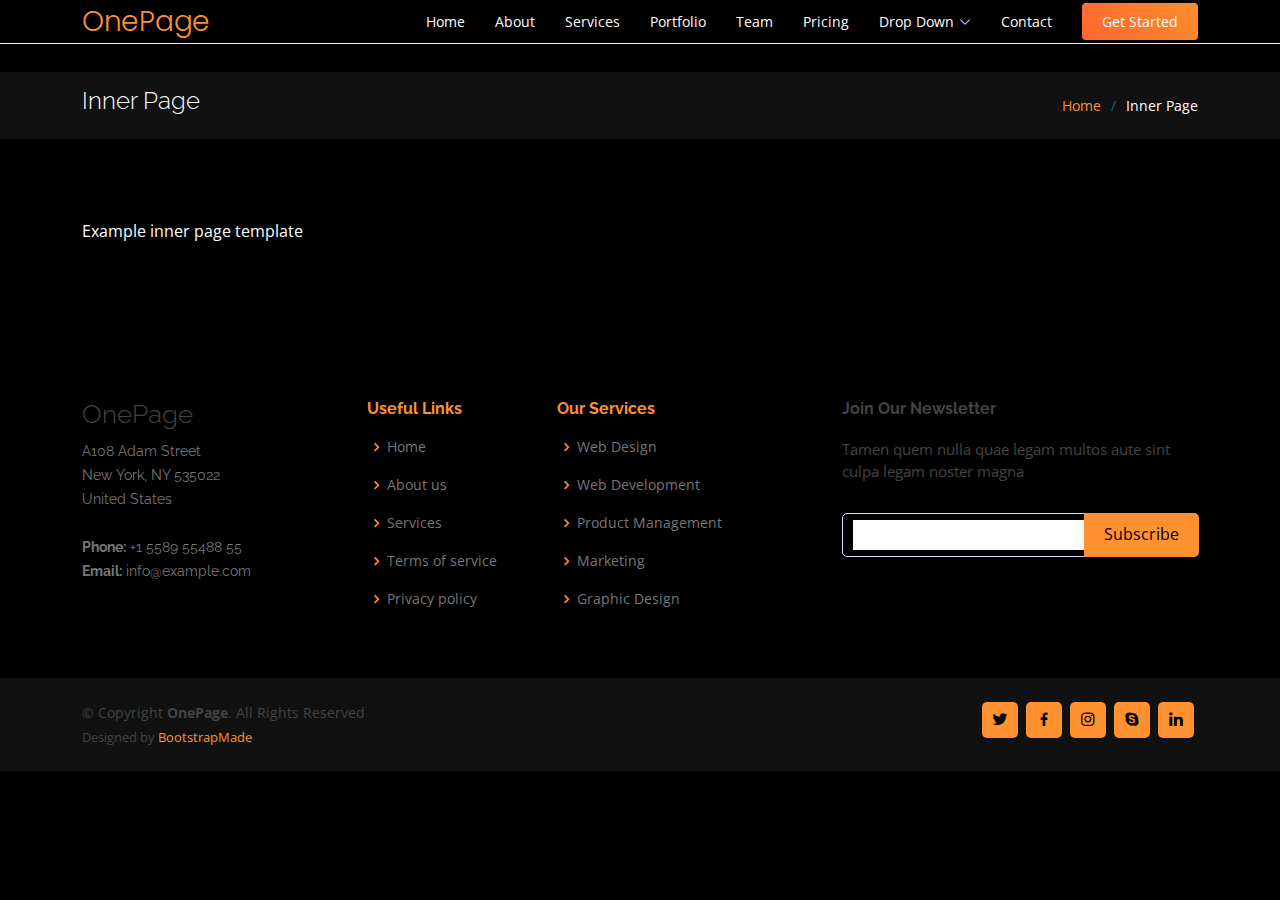
<file: inner-page.html>
<!DOCTYPE html>
<html lang="en">

<head>
  <meta charset="utf-8">
  <meta content="width=device-width, initial-scale=1.0" name="viewport">

  <title>Inner Page - OnePage Bootstrap Template</title>
  <meta content="" name="description">
  <meta content="" name="keywords">

  <!-- Favicons -->
  <link href="assets/img/favicon.png" rel="icon">
  <link href="assets/img/apple-touch-icon.png" rel="apple-touch-icon">

  <!-- Google Fonts -->
  <link href="https://fonts.googleapis.com/css?family=Open+Sans:300,300i,400,400i,600,600i,700,700i|Raleway:300,300i,400,400i,500,500i,600,600i,700,700i|Poppins:300,300i,400,400i,500,500i,600,600i,700,700i" rel="stylesheet">

  <!-- Vendor CSS Files -->
  <link href="assets/vendor/aos/aos.css" rel="stylesheet">
  <link href="assets/vendor/bootstrap/css/bootstrap.min.css" rel="stylesheet">
  <link href="assets/vendor/bootstrap-icons/bootstrap-icons.css" rel="stylesheet">
  <link href="assets/vendor/boxicons/css/boxicons.min.css" rel="stylesheet">
  <link href="assets/vendor/glightbox/css/glightbox.min.css" rel="stylesheet">
  <link href="assets/vendor/remixicon/remixicon.css" rel="stylesheet">
  <link href="assets/vendor/swiper/swiper-bundle.min.css" rel="stylesheet">

  <!-- Template Main CSS File -->
  <link href="assets/css/style.css" rel="stylesheet">

  <!-- =======================================================
  * Template Name: OnePage
  * Updated: Mar 10 2023 with Bootstrap v5.2.3
  * Template URL: https://bootstrapmade.com/onepage-multipurpose-bootstrap-template/
  * Author: BootstrapMade.com
  * License: https://bootstrapmade.com/license/
  ======================================================== -->
</head>

<body>

  <!-- ======= Header ======= -->
  <header id="header" class="fixed-top">
    <div class="container d-flex align-items-center justify-content-between">

      <h1 class="logo"><a href="index.html">OnePage</a></h1>
      <!-- Uncomment below if you prefer to use an image logo -->
      <!-- <a href="index.html" class="logo"><img src="assets/img/logo.png" alt="" class="img-fluid"></a>-->

      <nav id="navbar" class="navbar">
        <ul>
          <li><a class="nav-link scrollto " href="#hero">Home</a></li>
          <li><a class="nav-link scrollto" href="#about">About</a></li>
          <li><a class="nav-link scrollto" href="#services">Services</a></li>
          <li><a class="nav-link scrollto o" href="#portfolio">Portfolio</a></li>
          <li><a class="nav-link scrollto" href="#team">Team</a></li>
          <li><a class="nav-link scrollto" href="#pricing">Pricing</a></li>
          <li class="dropdown"><a href="#"><span>Drop Down</span> <i class="bi bi-chevron-down"></i></a>
            <ul>
              <li><a href="#">Drop Down 1</a></li>
              <li class="dropdown"><a href="#"><span>Deep Drop Down</span> <i class="bi bi-chevron-right"></i></a>
                <ul>
                  <li><a href="#">Deep Drop Down 1</a></li>
                  <li><a href="#">Deep Drop Down 2</a></li>
                  <li><a href="#">Deep Drop Down 3</a></li>
                  <li><a href="#">Deep Drop Down 4</a></li>
                  <li><a href="#">Deep Drop Down 5</a></li>
                </ul>
              </li>
              <li><a href="#">Drop Down 2</a></li>
              <li><a href="#">Drop Down 3</a></li>
              <li><a href="#">Drop Down 4</a></li>
            </ul>
          </li>
          <li><a class="nav-link scrollto" href="#contact">Contact</a></li>
          <li><a class="getstarted scrollto" href="#about">Get Started</a></li>
        </ul>
        <i class="bi bi-list mobile-nav-toggle"></i>
      </nav><!-- .navbar -->

    </div>
  </header><!-- End Header -->

  <main id="main">

    <!-- ======= Breadcrumbs ======= -->
    <section class="breadcrumbs">
      <div class="container">

        <div class="d-flex justify-content-between align-items-center">
          <h2>Inner Page</h2>
          <ol>
            <li><a href="index.html">Home</a></li>
            <li>Inner Page</li>
          </ol>
        </div>

      </div>
    </section><!-- End Breadcrumbs -->

    <section class="inner-page">
      <div class="container">
        <p>
          Example inner page template
        </p>
      </div>
    </section>

  </main><!-- End #main -->

  <!-- ======= Footer ======= -->
  <footer id="footer">

    <div class="footer-top">
      <div class="container">
        <div class="row">

          <div class="col-lg-3 col-md-6 footer-contact">
            <h3>OnePage</h3>
            <p>
              A108 Adam Street <br>
              New York, NY 535022<br>
              United States <br><br>
              <strong>Phone:</strong> +1 5589 55488 55<br>
              <strong>Email:</strong> info@example.com<br>
            </p>
          </div>

          <div class="col-lg-2 col-md-6 footer-links">
            <h4>Useful Links</h4>
            <ul>
              <li><i class="bx bx-chevron-right"></i> <a href="#">Home</a></li>
              <li><i class="bx bx-chevron-right"></i> <a href="#">About us</a></li>
              <li><i class="bx bx-chevron-right"></i> <a href="#">Services</a></li>
              <li><i class="bx bx-chevron-right"></i> <a href="#">Terms of service</a></li>
              <li><i class="bx bx-chevron-right"></i> <a href="#">Privacy policy</a></li>
            </ul>
          </div>

          <div class="col-lg-3 col-md-6 footer-links">
            <h4>Our Services</h4>
            <ul>
              <li><i class="bx bx-chevron-right"></i> <a href="#">Web Design</a></li>
              <li><i class="bx bx-chevron-right"></i> <a href="#">Web Development</a></li>
              <li><i class="bx bx-chevron-right"></i> <a href="#">Product Management</a></li>
              <li><i class="bx bx-chevron-right"></i> <a href="#">Marketing</a></li>
              <li><i class="bx bx-chevron-right"></i> <a href="#">Graphic Design</a></li>
            </ul>
          </div>

          <div class="col-lg-4 col-md-6 footer-newsletter">
            <h4>Join Our Newsletter</h4>
            <p>Tamen quem nulla quae legam multos aute sint culpa legam noster magna</p>
            <form action="" method="post">
              <input type="email" name="email"><input type="submit" value="Subscribe">
            </form>
          </div>

        </div>
      </div>
    </div>

    <div class="container d-md-flex py-4">

      <div class="me-md-auto text-center text-md-start">
        <div class="copyright">
          &copy; Copyright <strong><span>OnePage</span></strong>. All Rights Reserved
        </div>
        <div class="credits">
          <!-- All the links in the footer should remain intact. -->
          <!-- You can delete the links only if you purchased the pro version. -->
          <!-- Licensing information: https://bootstrapmade.com/license/ -->
          <!-- Purchase the pro version with working PHP/AJAX contact form: https://bootstrapmade.com/onepage-multipurpose-bootstrap-template/ -->
          Designed by <a href="https://bootstrapmade.com/">BootstrapMade</a>
        </div>
      </div>
      <div class="social-links text-center text-md-right pt-3 pt-md-0">
        <a href="#" class="twitter"><i class="bx bxl-twitter"></i></a>
        <a href="#" class="facebook"><i class="bx bxl-facebook"></i></a>
        <a href="#" class="instagram"><i class="bx bxl-instagram"></i></a>
        <a href="#" class="google-plus"><i class="bx bxl-skype"></i></a>
        <a href="#" class="linkedin"><i class="bx bxl-linkedin"></i></a>
      </div>
    </div>
  </footer><!-- End Footer -->

  <div id="preloader"></div>
  <a href="#" class="back-to-top d-flex align-items-center justify-content-center"><i class="bi bi-arrow-up-short"></i></a>

  <!-- Vendor JS Files -->
  <script src="assets/vendor/purecounter/purecounter_vanilla.js"></script>
  <script src="assets/vendor/aos/aos.js"></script>
  <script src="assets/vendor/bootstrap/js/bootstrap.bundle.min.js"></script>
  <script src="assets/vendor/glightbox/js/glightbox.min.js"></script>
  <script src="assets/vendor/isotope-layout/isotope.pkgd.min.js"></script>
  <script src="assets/vendor/swiper/swiper-bundle.min.js"></script>
  <script src="assets/vendor/php-email-form/validate.js"></script>

  <!-- Template Main JS File -->
  <script src="assets/js/main.js"></script>

</body>

</html>
</file>
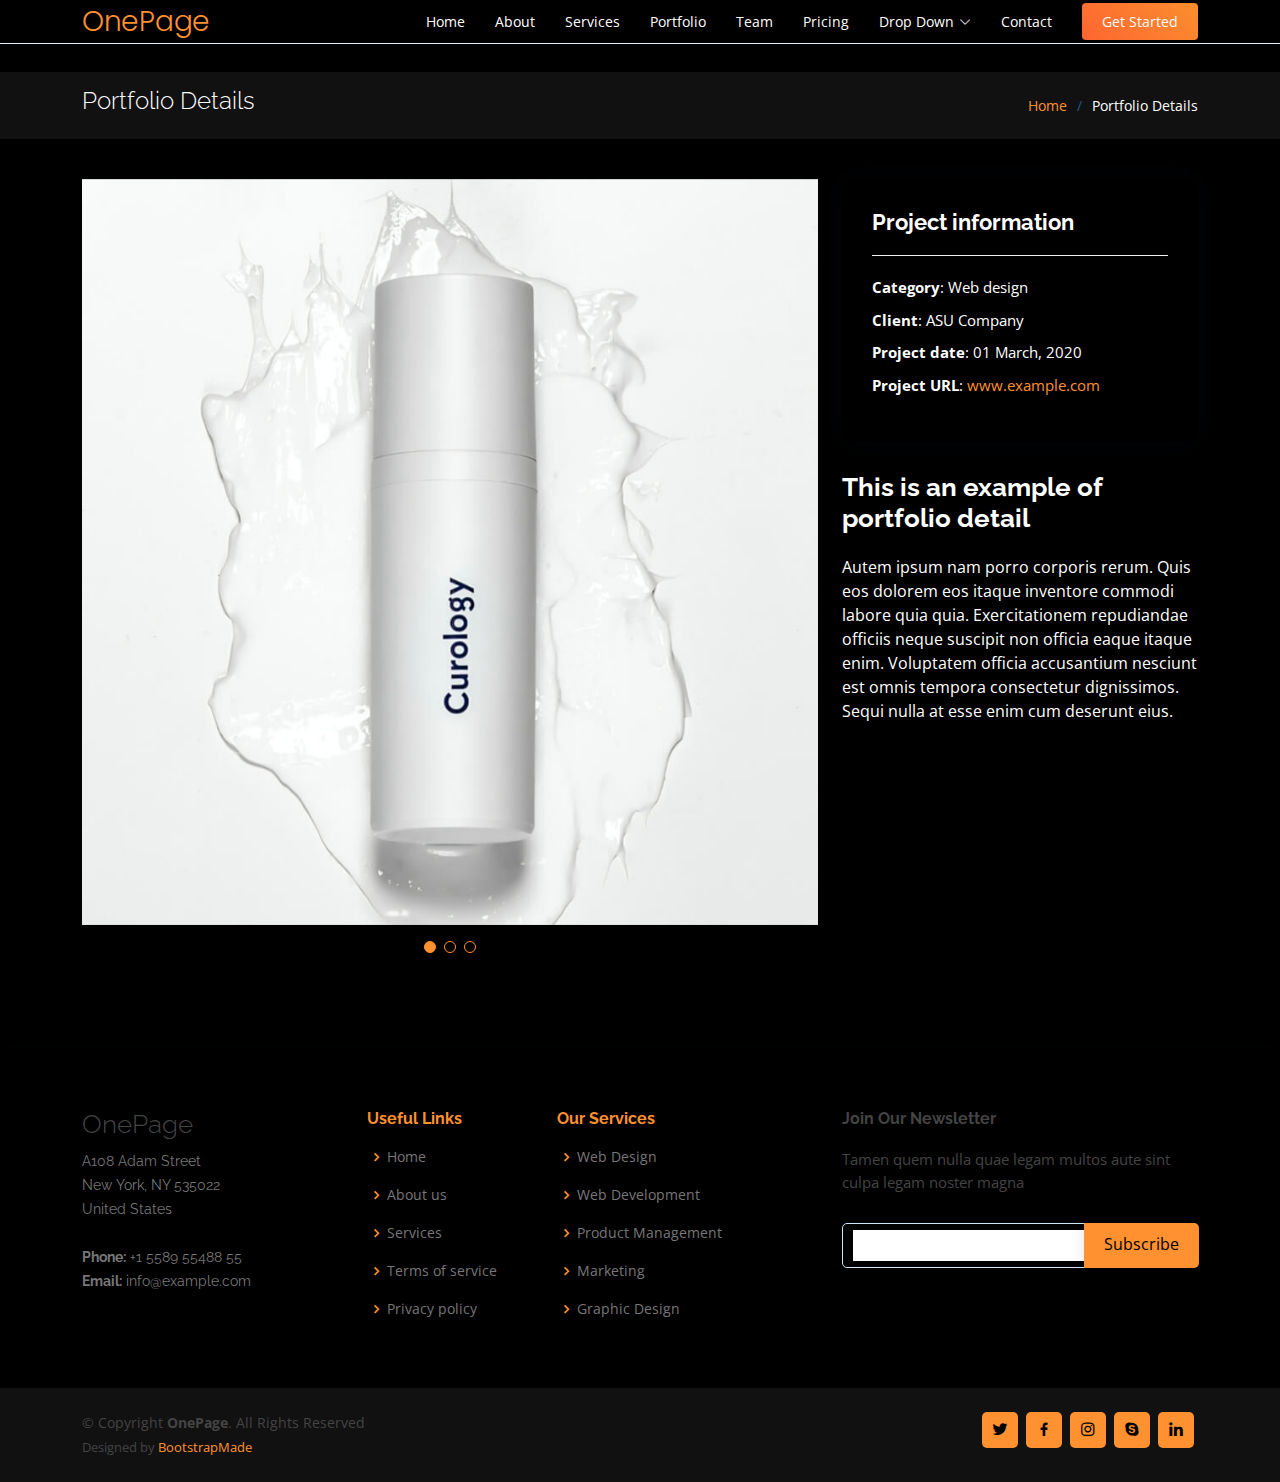
<file: portfolio-details.html>
<!DOCTYPE html>
<html lang="en">

<head>
  <meta charset="utf-8">
  <meta content="width=device-width, initial-scale=1.0" name="viewport">

  <title>Portfolio Details - OnePage Bootstrap Template</title>
  <meta content="" name="description">
  <meta content="" name="keywords">

  <!-- Favicons -->
  <link href="assets/img/favicon.png" rel="icon">
  <link href="assets/img/apple-touch-icon.png" rel="apple-touch-icon">

  <!-- Google Fonts -->
  <link href="https://fonts.googleapis.com/css?family=Open+Sans:300,300i,400,400i,600,600i,700,700i|Raleway:300,300i,400,400i,500,500i,600,600i,700,700i|Poppins:300,300i,400,400i,500,500i,600,600i,700,700i" rel="stylesheet">

  <!-- Vendor CSS Files -->
  <link href="assets/vendor/aos/aos.css" rel="stylesheet">
  <link href="assets/vendor/bootstrap/css/bootstrap.min.css" rel="stylesheet">
  <link href="assets/vendor/bootstrap-icons/bootstrap-icons.css" rel="stylesheet">
  <link href="assets/vendor/boxicons/css/boxicons.min.css" rel="stylesheet">
  <link href="assets/vendor/glightbox/css/glightbox.min.css" rel="stylesheet">
  <link href="assets/vendor/remixicon/remixicon.css" rel="stylesheet">
  <link href="assets/vendor/swiper/swiper-bundle.min.css" rel="stylesheet">

  <!-- Template Main CSS File -->
  <link href="assets/css/style.css" rel="stylesheet">

  <!-- =======================================================
  * Template Name: OnePage
  * Updated: Mar 10 2023 with Bootstrap v5.2.3
  * Template URL: https://bootstrapmade.com/onepage-multipurpose-bootstrap-template/
  * Author: BootstrapMade.com
  * License: https://bootstrapmade.com/license/
  ======================================================== -->
</head>

<body>

  <!-- ======= Header ======= -->
  <header id="header" class="fixed-top">
    <div class="container d-flex align-items-center justify-content-between">

      <h1 class="logo"><a href="index.html">OnePage</a></h1>
      <!-- Uncomment below if you prefer to use an image logo -->
      <!-- <a href="index.html" class="logo"><img src="assets/img/logo.png" alt="" class="img-fluid"></a>-->

      <nav id="navbar" class="navbar">
        <ul>
          <li><a class="nav-link scrollto " href="#hero">Home</a></li>
          <li><a class="nav-link scrollto" href="#about">About</a></li>
          <li><a class="nav-link scrollto" href="#services">Services</a></li>
          <li><a class="nav-link scrollto activeo" href="#portfolio">Portfolio</a></li>
          <li><a class="nav-link scrollto" href="#team">Team</a></li>
          <li><a class="nav-link scrollto" href="#pricing">Pricing</a></li>
          <li class="dropdown"><a href="#"><span>Drop Down</span> <i class="bi bi-chevron-down"></i></a>
            <ul>
              <li><a href="#">Drop Down 1</a></li>
              <li class="dropdown"><a href="#"><span>Deep Drop Down</span> <i class="bi bi-chevron-right"></i></a>
                <ul>
                  <li><a href="#">Deep Drop Down 1</a></li>
                  <li><a href="#">Deep Drop Down 2</a></li>
                  <li><a href="#">Deep Drop Down 3</a></li>
                  <li><a href="#">Deep Drop Down 4</a></li>
                  <li><a href="#">Deep Drop Down 5</a></li>
                </ul>
              </li>
              <li><a href="#">Drop Down 2</a></li>
              <li><a href="#">Drop Down 3</a></li>
              <li><a href="#">Drop Down 4</a></li>
            </ul>
          </li>
          <li><a class="nav-link scrollto" href="#contact">Contact</a></li>
          <li><a class="getstarted scrollto" href="#about">Get Started</a></li>
        </ul>
        <i class="bi bi-list mobile-nav-toggle"></i>
      </nav><!-- .navbar -->

    </div>
  </header><!-- End Header -->

  <main id="main">

    <!-- ======= Breadcrumbs ======= -->
    <section id="breadcrumbs" class="breadcrumbs">
      <div class="container">

        <div class="d-flex justify-content-between align-items-center">
          <h2>Portfolio Details</h2>
          <ol>
            <li><a href="index.html">Home</a></li>
            <li>Portfolio Details</li>
          </ol>
        </div>

      </div>
    </section><!-- End Breadcrumbs -->

    <!-- ======= Portfolio Details Section ======= -->
    <section id="portfolio-details" class="portfolio-details">
      <div class="container">

        <div class="row gy-4">

          <div class="col-lg-8">
            <div class="portfolio-details-slider swiper">
              <div class="swiper-wrapper align-items-center">

                <div class="swiper-slide">
                  <img src="assets/img/portfolio/portfolio-1.jpg" alt="">
                </div>

                <div class="swiper-slide">
                  <img src="assets/img/portfolio/portfolio-2.jpg" alt="">
                </div>

                <div class="swiper-slide">
                  <img src="assets/img/portfolio/portfolio-3.jpg" alt="">
                </div>

              </div>
              <div class="swiper-pagination"></div>
            </div>
          </div>

          <div class="col-lg-4">
            <div class="portfolio-info">
              <h3>Project information</h3>
              <ul>
                <li><strong>Category</strong>: Web design</li>
                <li><strong>Client</strong>: ASU Company</li>
                <li><strong>Project date</strong>: 01 March, 2020</li>
                <li><strong>Project URL</strong>: <a href="#">www.example.com</a></li>
              </ul>
            </div>
            <div class="portfolio-description">
              <h2>This is an example of portfolio detail</h2>
              <p>
                Autem ipsum nam porro corporis rerum. Quis eos dolorem eos itaque inventore commodi labore quia quia. Exercitationem repudiandae officiis neque suscipit non officia eaque itaque enim. Voluptatem officia accusantium nesciunt est omnis tempora consectetur dignissimos. Sequi nulla at esse enim cum deserunt eius.
              </p>
            </div>
          </div>

        </div>

      </div>
    </section><!-- End Portfolio Details Section -->

  </main><!-- End #main -->

  <!-- ======= Footer ======= -->
  <footer id="footer">

    <div class="footer-top">
      <div class="container">
        <div class="row">

          <div class="col-lg-3 col-md-6 footer-contact">
            <h3>OnePage</h3>
            <p>
              A108 Adam Street <br>
              New York, NY 535022<br>
              United States <br><br>
              <strong>Phone:</strong> +1 5589 55488 55<br>
              <strong>Email:</strong> info@example.com<br>
            </p>
          </div>

          <div class="col-lg-2 col-md-6 footer-links">
            <h4>Useful Links</h4>
            <ul>
              <li><i class="bx bx-chevron-right"></i> <a href="#">Home</a></li>
              <li><i class="bx bx-chevron-right"></i> <a href="#">About us</a></li>
              <li><i class="bx bx-chevron-right"></i> <a href="#">Services</a></li>
              <li><i class="bx bx-chevron-right"></i> <a href="#">Terms of service</a></li>
              <li><i class="bx bx-chevron-right"></i> <a href="#">Privacy policy</a></li>
            </ul>
          </div>

          <div class="col-lg-3 col-md-6 footer-links">
            <h4>Our Services</h4>
            <ul>
              <li><i class="bx bx-chevron-right"></i> <a href="#">Web Design</a></li>
              <li><i class="bx bx-chevron-right"></i> <a href="#">Web Development</a></li>
              <li><i class="bx bx-chevron-right"></i> <a href="#">Product Management</a></li>
              <li><i class="bx bx-chevron-right"></i> <a href="#">Marketing</a></li>
              <li><i class="bx bx-chevron-right"></i> <a href="#">Graphic Design</a></li>
            </ul>
          </div>

          <div class="col-lg-4 col-md-6 footer-newsletter">
            <h4>Join Our Newsletter</h4>
            <p>Tamen quem nulla quae legam multos aute sint culpa legam noster magna</p>
            <form action="" method="post">
              <input type="email" name="email"><input type="submit" value="Subscribe">
            </form>
          </div>

        </div>
      </div>
    </div>

    <div class="container d-md-flex py-4">

      <div class="me-md-auto text-center text-md-start">
        <div class="copyright">
          &copy; Copyright <strong><span>OnePage</span></strong>. All Rights Reserved
        </div>
        <div class="credits">
          <!-- All the links in the footer should remain intact. -->
          <!-- You can delete the links only if you purchased the pro version. -->
          <!-- Licensing information: https://bootstrapmade.com/license/ -->
          <!-- Purchase the pro version with working PHP/AJAX contact form: https://bootstrapmade.com/onepage-multipurpose-bootstrap-template/ -->
          Designed by <a href="https://bootstrapmade.com/">BootstrapMade</a>
        </div>
      </div>
      <div class="social-links text-center text-md-right pt-3 pt-md-0">
        <a href="#" class="twitter"><i class="bx bxl-twitter"></i></a>
        <a href="#" class="facebook"><i class="bx bxl-facebook"></i></a>
        <a href="#" class="instagram"><i class="bx bxl-instagram"></i></a>
        <a href="#" class="google-plus"><i class="bx bxl-skype"></i></a>
        <a href="#" class="linkedin"><i class="bx bxl-linkedin"></i></a>
      </div>
    </div>
  </footer><!-- End Footer -->

  <div id="preloader"></div>
  <a href="#" class="back-to-top d-flex align-items-center justify-content-center"><i class="bi bi-arrow-up-short"></i></a>

  <!-- Vendor JS Files -->
  <script src="assets/vendor/purecounter/purecounter_vanilla.js"></script>
  <script src="assets/vendor/aos/aos.js"></script>
  <script src="assets/vendor/bootstrap/js/bootstrap.bundle.min.js"></script>
  <script src="assets/vendor/glightbox/js/glightbox.min.js"></script>
  <script src="assets/vendor/isotope-layout/isotope.pkgd.min.js"></script>
  <script src="assets/vendor/swiper/swiper-bundle.min.js"></script>
  <script src="assets/vendor/php-email-form/validate.js"></script>

  <!-- Template Main JS File -->
  <script src="assets/js/main.js"></script>

</body>

</html>
</file>
<file: assets/css/style.css>
/**
* Template Name: OnePage
* Updated: Mar 10 2023 with Bootstrap v5.2.3
* Template URL: https://bootstrapmade.com/onepage-multipurpose-bootstrap-template/
* Author: BootstrapMade.com
* License: https://bootstrapmade.com/license/
*/

/*--------------------------------------------------------------
# General
--------------------------------------------------------------*/
body {
  font-family: "Open Sans", sans-serif;
  color: white;
  background-color: black;
}

body::-webkit-scrollbar{
  display: none;
}

a {
  color: #ff9130;
  text-decoration: none;
}

a:hover {
  color: #ff9130;
  text-decoration: none;
}

h1,
h2,
h3,
h4,
h5,
h6 {
  font-family: "Raleway", sans-serif;
}

/*--------------------------------------------------------------
# Back to top button
--------------------------------------------------------------*/
.back-to-top {
  position: fixed;
  visibility: hidden;
  opacity: 0;
  right: 15px;
  bottom: 15px;
  z-index: 996;
  background: #ff9130;
  width: 40px;
  height: 40px;
  border-radius: 4px;
  transition: all 0.4s;
}

.back-to-top i {
  font-size: 28px;
  color: black;
  line-height: 0;
}

.back-to-top:hover {
  background: #ff9130;
  color: black;
}

.back-to-top.active {
  visibility: visible;
  opacity: 1;
}

/*--------------------------------------------------------------
# Preloader
--------------------------------------------------------------*/
#preloader {
  position: fixed;
  top: 0;
  left: 0;
  right: 0;
  bottom: 0;
  z-index: 9999;
  overflow: hidden;
  background: black;
}

#preloader:before {
  content: "";
  position: fixed;
  top: calc(50% - 30px);
  left: calc(50% - 30px);
  border: 6px solid #ff9130;
  border-top-color: black;
  border-bottom-color: black;
  border-radius: 50%;
  width: 60px;
  height: 60px;
  animation: animate-preloader 1s linear infinite;
}

@keyframes animate-preloader {
  0% {
    transform: rotate(0deg);
  }

  100% {
    transform: rotate(360deg);
  }
}

/*--------------------------------------------------------------
# Disable aos animation delay on mobile devices
--------------------------------------------------------------*/
@media screen and (max-width: 768px) {
  [data-aos-delay] {
    transition-delay: 0 !important;
  }
  #hero{
    background: url("../img/arjun-krishna.png") top center ;
  }
}

/*--------------------------------------------------------------
# Header
--------------------------------------------------------------*/
#header {
  transition: all 0.5s;
  background: black;
  z-index: 997;
  padding: 1px 0;
  border-bottom: 1px solid #e6f2fb;
}

#header.header-scrolled {
  border-color: black;
  box-shadow: 0px 2px 15px rgba(18, 66, 101, 0.08);
}

#header .logo {
  font-size: 28px;
  margin: 0;
  padding: 0;
  line-height: 1;
  font-weight: 300;
  letter-spacing: 0.5px;
  font-family: "Poppins", sans-serif;
}



#header .logo img {
  max-height: 40px;
}

@media (max-width: 992px) {
  #header .logo {
    font-size: 28px;
  }
}

/*--------------------------------------------------------------
# Navigation Menu
--------------------------------------------------------------*/
/**
* Desktop Navigation 
*/
.navbar {
  padding: 0;
}

.navbar ul {
  margin: 0;
  padding: 0;
  display: flex;
  list-style: none;
  align-items: center;
}

.navbar li {
  position: relative;
}

.navbar a,
.navbar a:focus {
  display: flex;
  align-items: center;
  justify-content: space-between;
  padding: 10px 0 10px 30px;
  font-size: 14px;
  color: rgb(255, 255, 255);
  white-space: nowrap;
  transition: 0.3s;
}

.navbar a i,
.navbar a:focus i {
  font-size: 12px;
  line-height: 0;
  margin-left: 5px;
}

.navbar a:hover,
.navbar .active,
.navbar .active:focus,
.navbar li:hover>a {
  color: #ff9130;
}

.navbar .getstarted,
.navbar .getstarted:focus {
  /* background: #FE6631; */
  background: rgb(255,145,48);
background: linear-gradient(227deg, rgba(255,145,48,1) 0%, rgba(250,142,46,1) 0%, rgba(254,102,49,1) 100%);
  color: white;
  padding: 8px 20px;
  margin-left: 30px;
  border-radius: 4px;
  /* color: black; */
}

.navbar .getstarted:hover,
.navbar .getstarted:focus:hover {
  color: white;
  background: #ff9130;
}

.navbar .dropdown ul {
  display: block;
  position: absolute;
  left: 14px;
  top: calc(100% + 30px);
  margin: 0;
  padding: 10px 0;
  z-index: 99;
  opacity: 0;
  visibility: hidden;
  background: black;
  box-shadow: 0px 0px 30px rgba(127, 137, 161, 0.25);
  transition: 0.3s;
  border-radius: 4px;
}

.navbar .dropdown ul li {
  min-width: 200px;
}

.navbar .dropdown ul a {
  padding: 10px 20px;
  text-transform: none;
}

.navbar .dropdown ul a i {
  font-size: 12px;
}

.navbar .dropdown ul a:hover,
.navbar .dropdown ul .active:hover,
.navbar .dropdown ul li:hover>a {
  color: #ff9130;
}

.navbar .dropdown:hover>ul {
  opacity: 1;
  top: 100%;
  visibility: visible;
}

.navbar .dropdown .dropdown ul {
  top: 0;
  left: calc(100% - 30px);
  visibility: hidden;
}

.navbar .dropdown .dropdown:hover>ul {
  opacity: 1;
  top: 0;
  left: 100%;
  visibility: visible;
}

@media (max-width: 1366px) {
  .navbar .dropdown .dropdown ul {
    left: -90%;
  }

  .navbar .dropdown .dropdown:hover>ul {
    left: -100%;
  }
}

/**
* Mobile Navigation 
*/
.mobile-nav-toggle {
  color: #ff9130;
  font-size: 28px;
  cursor: pointer;
  display: none;
  line-height: 0;
  transition: 0.5s;
}

.mobile-nav-toggle.bi-x {
  color: black;
}

@media (max-width: 991px) {
  .mobile-nav-toggle {
    display: block;
    color: #ff9130;
  }

  .navbar ul {
    display: none;
  }
}

.navbar-mobile {
  position: fixed;
  overflow: hidden;
  top: 0;
  right: 0;
  left: 0;
  bottom: 0;
  /* background: rgba(10, 38, 58, 0.9); */
  
  transition: 0.3s;
  z-index: 999;
}

.navbar-mobile .mobile-nav-toggle {
  position: absolute;
  color: #ff9130;
  top: 15px;
  right: 15px;
}

.navbar-mobile ul {
  display: block;
  position: absolute;
  top: 55px;
  right: 15px;
  bottom: 15px;
  left: 15px;
  padding: 10px 0;
  background-color: black;
  overflow-y: auto;
  transition: 0.3s;
}

.navbar-mobile a,
.navbar-mobile a:focus {
  padding: 10px 20px;
  font-size: 15px;
  color: #ebeae9;
}

.navbar-mobile a:hover,
.navbar-mobile .active,
.navbar-mobile li:hover>a {
  color: #ff9130;
}

.navbar-mobile .getstarted,
.navbar-mobile .getstarted:focus {
  margin: 15px;
}

.navbar-mobile .dropdown ul {
  position: static;
  display: none;
  margin: 10px 20px;
  padding: 10px 0;
  z-index: 99;
  opacity: 1;
  visibility: visible;
  background: black;
  box-shadow: 0px 0px 30px rgba(127, 137, 161, 0.25);
}

.navbar-mobile .dropdown ul li {
  min-width: 200px;
}

.navbar-mobile .dropdown ul a {
  padding: 10px 20px;
}

.navbar-mobile .dropdown ul a i {
  font-size: 12px;
}

.navbar-mobile .dropdown ul a:hover,
.navbar-mobile .dropdown ul .active:hover,
.navbar-mobile .dropdown ul li:hover>a {
  color: #ff9130;
}

.navbar-mobile .dropdown>.dropdown-active {
  display: block;
}

/*--------------------------------------------------------------
# Hero Section
--------------------------------------------------------------*/
#hero {
  width: 100%;
  height: 100vh;
  position: relative;
  background: url("../img/arjun-krishna.png") top center;
  background-size: cover;
  position: relative;
}

#hero:before {
  content: "";
  background: rgba(7, 7, 7, 0.6); 
  /* background: rgba(0, 0, 0, 0.4); */
  position: absolute;
  bottom: 0;
  top: 0;
  left: 0;
  right: 0;
}

#hero .container {
  padding-top: 80px;
}

#hero h1 {
  margin: 0;
  font-size: 56px;
  font-weight: 700;
  line-height: 72px;
  color: white;
  font-family: "Poppins", sans-serif;
}

#hero h2 {
  color: #dad1d1;
  margin: 10px 0 0 0;
  font-size: 22px;
}

#hero .btn-get-started {
  font-family: "Poppins", sans-serif;
  font-weight: 500;
  font-size: 14px;
  letter-spacing: 0.5px;
  display: inline-block;
  padding: 14px 50px;
  border-radius: 5px;
  transition: 0.5s;
  margin-top: 30px;
  color: black;
  background: #ff9130;
}

#hero .btn-get-started:hover {
  background: #3194db;
}

#hero .icon-boxes {
  margin-top: 100px;
}

#hero .icon-box {
  padding: 50px 30px;
  position: relative;
  overflow: hidden;
  background: black;
  box-shadow: 0 0 29px 0 rgba(18, 66, 101, 0.08);
  transition: all 0.3s ease-in-out;
  border-radius: 8px;
  z-index: 1;
}

#hero .icon-box .title {
  font-weight: 700;
  margin-bottom: 15px;
  font-size: 18px;
}

#hero .icon-box .title a {
  color: #ff9130;
  transition: 0.3s;
}

#hero .icon-box .description {
  font-size: 15px;
  line-height: 28px;
  margin-bottom: 0;
}

#hero .icon-box .icon {
  margin-bottom: 20px;
  padding-top: 10px;
  display: inline-block;
  transition: all 0.3s ease-in-out;
  font-size: 36px;
  line-height: 1;
  color: #ff9130;
}

#hero .icon-box:hover {
  transform: scale(1.08);
}

#hero .icon-box:hover .title a {
  color: #ff9130;
}

@media (min-width: 1024px) {
  #hero {
    background-attachment: fixed;
  }
}

@media (max-height: 800px) {
  #hero {
    height: auto;
  }
}

@media (max-width: 992px) {
  #hero {
    height: auto;
  }

  #hero h1 {
    font-size: 28px;
    line-height: 36px;
  }

  #hero h2 {
    font-size: 18px;
    line-height: 24px;
  }
}

/*--------------------------------------------------------------
# Sections General
--------------------------------------------------------------*/
section {
  padding: 80px 0;
  overflow: hidden;
}

.section-bg {
  background-color: #111;
}

.section-title {
  text-align: center;
  padding-bottom: 30px;
}

.section-title h2 {
  font-size: 32px;
  font-weight: bold;
  text-transform: uppercase;
  margin-bottom: 20px;
  padding-bottom: 0;
  color: #ff9130;
}

.section-title p {
  margin-bottom: 0;
  font-size: 14px;
  color: #919191;
}

/*--------------------------------------------------------------
# About
--------------------------------------------------------------*/
.about .content h3 {
  font-weight: 600;
  font-size: 26px;
}

.about .content ul {
  list-style: none;
  padding: 0;
}

.about .content ul li {
  padding-left: 28px;
  position: relative;
}

.about .content ul li+li {
  margin-top: 10px;
}

.about .content ul i {
  position: absolute;
  left: 0;
  top: 2px;
  font-size: 20px;
  color: #ff9130;
  line-height: 1;
}

.about .content p:last-child {
  margin-bottom: 0;
}

.about .content .btn-learn-more {
  font-family: "Raleway", sans-serif;
  font-weight: 600;
  font-size: 14px;
  letter-spacing: 1px;
  display: inline-block;
  padding: 12px 32px;
  border-radius: 5px;
  transition: 0.3s;
  line-height: 1;
  color: #ff9130;
  animation-delay: 0.8s;
  margin-top: 6px;
  border: 2px solid #ff9130;
}

.about .content .btn-learn-more:hover {
  background: #ff9130;
  color: black;
  text-decoration: none;
}

/*--------------------------------------------------------------
# Counts
--------------------------------------------------------------*/
.counts {
  padding: 60px 0;
}

.counts .count-box {
  width: 100%;
  text-align: center;
}

.counts .count-box span {
  font-size: 48px;
  line-height: 48px;
  display: block;
  font-weight: 700;
  color: #ff9130;
  margin-left: 80px;
  margin: auto;
}

.counts .count-box p {
  padding: 8px 0 0 0;
  font-family: "Raleway", sans-serif;
  font-weight: 600;
  font-size: 14px;
  color: white;
}

/*--------------------------------------------------------------
# About Video
--------------------------------------------------------------*/
.about-video .content {
  font-size: 15px;
}

.about-video .content h3 {
  font-weight: 700;
  font-size: 24px;
  color: #ff9130;
}

.about-video .content ul {
  list-style: none;
  padding: 0;
}

.about-video .content ul li {
  padding-bottom: 10px;
  padding-left: 28px;
  position: relative;
}

.about-video .content ul i {
  font-size: 24px;
  color: #ff9130;
  position: absolute;
  left: 0;
  top: -2px;
}

.about-video .content p:last-child {
  margin-bottom: 0;
}

.about-video .play-btn {
  width: 94px;
  height: 94px;
  background: radial-gradient(#ff9130 50%, rgba(255, 157, 0, 0.4) 52%);
  border-radius: 50%;
  display: block;
  position: absolute;
  left: calc(50% - 47px);
  top: calc(50% - 47px);
  overflow: hidden;
}

.about-video .play-btn::after {
  content: "";
  position: absolute;
  left: 50%;
  top: 50%;
  transform: translateX(-40%) translateY(-50%);
  width: 0;
  height: 0;
  border-top: 10px solid transparent;
  border-bottom: 10px solid transparent;
  border-left: 15px solid black;
  z-index: 100;
  transition: all 400ms cubic-bezier(0.55, 0.055, 0.675, 0.19);
}

.about-video .play-btn::before {
  content: "";
  position: absolute;
  width: 120px;
  height: 120px;
  animation-delay: 0s;
  animation: pulsate-btn 2s;
  animation-direction: forwards;
  animation-iteration-count: infinite;
  animation-timing-function: steps;
  opacity: 1;
  border-radius: 50%;
  border: 5px solid rgba(255, 153, 0, 0.7);
  top: -15%;
  left: -15%;
  background: rgba(198, 16, 0, 0);
}

.about-video .play-btn:hover::after {
  border-left: 15px solid #ff9130;
  transform: scale(20);
}

.about-video .play-btn:hover::before {
  content: "";
  position: absolute;
  left: 50%;
  top: 50%;
  transform: translateX(-40%) translateY(-50%);
  width: 0;
  height: 0;
  border: none;
  border-top: 10px solid transparent;
  border-bottom: 10px solid transparent;
  border-left: 15px solid black;
  z-index: 200;
  animation: none;
  border-radius: 0;
}

@keyframes pulsate-btn {
  0% {
    transform: scale(0.6, 0.6);
    opacity: 1;
  }

  100% {
    transform: scale(1, 1);
    opacity: 0;
  }
}

/*--------------------------------------------------------------
# Clients
--------------------------------------------------------------*/
.clients {
  padding: 15px 0;
  text-align: center;
}

.clients img {
  max-width: 45%;
  transition: all 0.4s ease-in-out;
  display: inline-block;
  padding: 15px 0;
  filter: grayscale(100);
}

.clients img:hover {
  filter: none;
  transform: scale(1.15);
}

@media (max-width: 768px) {
  .clients img {
    max-width: 40%;
  }
}

/*--------------------------------------------------------------
# Testimonials
--------------------------------------------------------------*/
.testimonials .testimonials-carousel,
.testimonials .testimonials-slider {
  overflow: hidden;
}

.testimonials .testimonial-item {
  box-sizing: content-box;
  text-align: center;
  min-height: 320px;
}

.testimonials .testimonial-item .testimonial-img {
  width: 90px;
  border-radius: 50%;
  margin: 0 auto;
}

.testimonials .testimonial-item h3 {
  font-size: 18px;
  font-weight: bold;
  margin: 10px 0 5px 0;
  color: #111;
}

.testimonials .testimonial-item h4 {
  font-size: 14px;
  color: #999;
  margin: 0;
}

.testimonials .testimonial-item .quote-icon-left,
.testimonials .testimonial-item .quote-icon-right {
  color: #c9e3f5;
  font-size: 26px;
}

.testimonials .testimonial-item .quote-icon-left {
  display: inline-block;
  left: -5px;
  position: relative;
}

.testimonials .testimonial-item .quote-icon-right {
  display: inline-block;
  right: -5px;
  position: relative;
  top: 10px;
}

.testimonials .testimonial-item p {
  font-style: italic;
  margin: 0 15px 15px 15px;
  padding: 20px;
  background: #f3f9fd;
  position: relative;
  margin-bottom: 35px;
  border-radius: 6px;
}

.testimonials .testimonial-item p::after {
  content: "";
  width: 0;
  height: 0;
  border-top: 20px solid #f3f9fd;
  border-right: 20px solid transparent;
  border-left: 20px solid transparent;
  position: absolute;
  bottom: -20px;
  left: calc(50% - 20px);
}

.testimonials .swiper-pagination {
  margin-top: 20px;
  position: relative;
}

.testimonials .swiper-pagination .swiper-pagination-bullet {
  width: 12px;
  height: 12px;
  background-color: black;
  opacity: 1;
  border: 1px solid #ff9130;
}

.testimonials .swiper-pagination .swiper-pagination-bullet-active {
  background-color: #ff9130;
}

/*--------------------------------------------------------------
# Services
--------------------------------------------------------------*/
.services .icon-box {
  text-align: center;
  padding: 70px 20px 80px 20px;
  transition: all ease-in-out 0.3s;
  background: black;
  /* box-shadow: 0px 5px 90px 0px rgba(110, 123, 131, 0.05); */
}

.services .icon-box .icon {
  margin: 0 auto;
  width: 100px;
  height: 100px;
  display: flex;
  align-items: center;
  justify-content: center;
  transition: ease-in-out 0.3s;
  position: relative;
}

.services .icon-box .icon i {
  font-size: 36px;
  transition: 0.5s;
  position: relative;
}

.services .icon-box .icon svg {
  position: absolute;
  top: 0;
  left: 0;
}

.services .icon-box .icon svg path {
  transition: 0.5s;
  fill: #f5f5f5;
}

.services .icon-box h4 {
  font-weight: 600;
  margin: 10px 0 15px 0;
  font-size: 22px;
}

.services .icon-box h4 a {
  color: #ff9130;
  transition: ease-in-out 0.3s;
}

.services .icon-box p {
  line-height: 24px;
  font-size: 14px;
  margin-bottom: 0;
}

.services .icon-box:hover {
  border-color: black;
  box-shadow: 0px 0 35px 0 rgba(0, 0, 0, 0.08);
}

.services .iconbox-blue i {
  color: #ffdd47;
}

.services .iconbox-blue:hover .icon i {
  color: black;
}

.services .iconbox-blue:hover .icon path {
  fill: #b6c3cd;
}

.services .iconbox-orange i {
  color: #ffa76e;
}

.services .iconbox-orange:hover .icon i {
  color: black;
}

.services .iconbox-orange:hover .icon path {
  fill: #ffa76e;
}

.services .iconbox-pink i {
  color: #e80368;
}

.services .iconbox-pink:hover .icon i {
  color: black;
}

.services .iconbox-pink:hover .icon path {
  fill: #e80368;
}

.services .iconbox-yellow i {
  color: #ffbb2c;
}

.services .iconbox-yellow:hover .icon i {
  color: black;
}

.services .iconbox-yellow:hover .icon path {
  fill: #ffbb2c;
}

.services .iconbox-red i {
  color: #ff5828;
}

.services .iconbox-red:hover .icon i {
  color: black;
}

.services .iconbox-red:hover .icon path {
  fill: #ff5828;
}

.services .iconbox-teal i {
  color: #11dbcf;
}

.services .iconbox-teal:hover .icon i {
  color: black;
}

.services .iconbox-teal:hover .icon path {
  fill: #11dbcf;
}

/*--------------------------------------------------------------
# Cta
--------------------------------------------------------------*/
.cta {
  /* background: #ff9130; */
  background: rgb(255,145,48);
background: radial-gradient(circle, rgba(255,145,48,1) 0%, rgba(250,142,46,1) 0%, rgba(254,102,49,1) 100%);
  background-size: cover;
  padding: 60px 0;
}

.cta h3 {
  color: black;
  font-size: 28px;
  font-weight: 700;
}

.cta p {
  color: black;
}

.cta .cta-btn {
  font-family: "Raleway", sans-serif;
  font-weight: 600;
  font-size: 14px;
  letter-spacing: 1px;
  display: inline-block;
  padding: 10px 35px;
  border-radius: 5px;
  transition: 0.5s;
  margin-top: 10px;
  border: 2px solid black;
  color: black;
}

.cta .cta-btn:hover {
  background: black;
  color: #ff9130;
}

/*--------------------------------------------------------------
# Portfolio
--------------------------------------------------------------*/
.portfolio .portfolio-item {
  margin-bottom: 30px;
}

.portfolio #portfolio-flters {
  padding: 0;
  margin: 0 auto 35px auto;
  list-style: none;
  text-align: center;
  border-radius: 50px;
  padding: 2px 15px;
}

.portfolio #portfolio-flters li {
  cursor: pointer;
  display: inline-block;
  padding: 10px 15px 8px 15px;
  font-size: 14px;
  font-weight: 600;
  line-height: 1;
  text-transform: uppercase;
  color: #ffffff;
  margin-bottom: 5px;
  transition: all 0.3s ease-in-out;
}

.portfolio #portfolio-flters li:hover,
.portfolio #portfolio-flters li.filter-active {
  color: #ff9130;
}

.portfolio #portfolio-flters li:last-child {
  margin-right: 0;
}

.portfolio .portfolio-wrap {
  transition: 0.3s;
  position: relative;
  overflow: hidden;
  z-index: 1;
}

.portfolio .portfolio-wrap::before {
  content: "";
  background: rgba(206, 110, 36, 0.6);
  position: absolute;
  left: 30px;
  right: 30px;
  top: 30px;
  bottom: 30px;
  transition: all ease-in-out 0.3s;
  z-index: 2;
  opacity: 0;
}

.portfolio .portfolio-wrap .portfolio-info {
  opacity: 0;
  position: absolute;
  top: 0;
  left: 0;
  right: 0;
  bottom: 0;
  text-align: center;
  z-index: 3;
  transition: all ease-in-out 0.3s;
  display: flex;
  flex-direction: column;
  justify-content: center;
  align-items: center;
}

.portfolio .portfolio-wrap .portfolio-info::before {
  display: block;
  content: "";
  width: 48px;
  height: 48px;
  position: absolute;
  top: 35px;
  left: 35px;
  border-top: 3px solid black;
  border-left: 3px solid black;
  transition: all 0.5s ease 0s;
  z-index: 9994;
}

.portfolio .portfolio-wrap .portfolio-info::after {
  display: block;
  content: "";
  width: 48px;
  height: 48px;
  position: absolute;
  bottom: 35px;
  right: 35px;
  border-bottom: 3px solid black;
  border-right: 3px solid black;
  transition: all 0.5s ease 0s;
  z-index: 9994;
}

.portfolio .portfolio-wrap .portfolio-info h4 {
  font-size: 20px;
  color: black;
  font-weight: 600;
}

.portfolio .portfolio-wrap .portfolio-info p {
  color: black;
  font-size: 14px;
  text-transform: uppercase;
  padding: 0;
  margin: 0;
}

.portfolio .portfolio-wrap .portfolio-links {
  text-align: center;
  z-index: 4;
}

.portfolio .portfolio-wrap .portfolio-links a {
  color: rgb(255, 255, 255);
  margin: 0 2px;
  font-size: 28px;
  display: inline-block;
  transition: 0.3s;
}

.portfolio .portfolio-wrap .portfolio-links a:hover {
  color: black;
}

.portfolio .portfolio-wrap:hover::before {
  top: 0;
  left: 0;
  right: 0;
  bottom: 0;
  opacity: 1;
}

.portfolio .portfolio-wrap:hover .portfolio-info {
  opacity: 1;
}

.portfolio .portfolio-wrap:hover .portfolio-info::before {
  top: 15px;
  left: 15px;
}

.portfolio .portfolio-wrap:hover .portfolio-info::after {
  bottom: 15px;
  right: 15px;
}

/*--------------------------------------------------------------
# Portfolio Details
--------------------------------------------------------------*/
.portfolio-details {
  padding-top: 40px;
}

.portfolio-details .portfolio-details-slider img {
  width: 100%;
}

.portfolio-details .portfolio-details-slider .swiper-pagination {
  margin-top: 20px;
  position: relative;
}

.portfolio-details .portfolio-details-slider .swiper-pagination .swiper-pagination-bullet {
  width: 12px;
  height: 12px;
  background-color: black;
  opacity: 1;
  border: 1px solid #ff9130;
}

.portfolio-details .portfolio-details-slider .swiper-pagination .swiper-pagination-bullet-active {
  background-color: #ff9130;
}

.portfolio-details .portfolio-info {
  padding: 30px;
  box-shadow: 0px 0 30px rgba(18, 66, 101, 0.08);
}

.portfolio-details .portfolio-info h3 {
  font-size: 22px;
  font-weight: 700;
  margin-bottom: 20px;
  padding-bottom: 20px;
  border-bottom: 1px solid #eee;
}

.portfolio-details .portfolio-info ul {
  list-style: none;
  padding: 0;
  font-size: 15px;
}

.portfolio-details .portfolio-info ul li+li {
  margin-top: 10px;
}

.portfolio-details .portfolio-description {
  padding-top: 30px;
}

.portfolio-details .portfolio-description h2 {
  font-size: 26px;
  font-weight: 700;
  margin-bottom: 20px;
}

.portfolio-details .portfolio-description p {
  padding: 0;
}

/*--------------------------------------------------------------
# Team
--------------------------------------------------------------*/
.team .member {
  margin-bottom: 20px;
  overflow: hidden;
  text-align: center;
  border-radius: 4px;
  background: black;
  box-shadow: 0px 2px 15px rgba(18, 66, 101, 0.08);
}

.team .member .member-img {
  position: relative;
  overflow: hidden;
}

.team .member .social {
  position: absolute;
  left: 0;
  bottom: 0;
  right: 0;
  height: 40px;
  opacity: 0;
  transition: ease-in-out 0.3s;
  text-align: center;
  background: rgba(255, 255, 255, 0.85);
  display: inline-flex;
  align-items: center;
  justify-content: center;
}

.team .member .social a {
  transition: color 0.3s;
  color: #ff9130;
  margin: 0 10px;
  display: inline-block;
}

.team .member .social a:hover {
  color: #ff9130;
}

.team .member .social i {
  font-size: 18px;
  margin: 0 2px;
  line-height: 0;
}

.team .member .member-info {
  padding: 25px 15px;
}

.team .member .member-info h4 {
  font-weight: 700;
  margin-bottom: 5px;
  font-size: 18px;
  color: #ff9130;
}

.team .member .member-info span {
  display: block;
  font-size: 13px;
  font-weight: 400;
  color: #aaaaaa;
}

.team .member .member-info p {
  font-style: italic;
  font-size: 14px;
  line-height: 26px;
  color: #777777;
}

.team .member:hover .social {
  opacity: 1;
}

/*--------------------------------------------------------------
# Pricing
--------------------------------------------------------------*/
.pricing .box {
  padding: 40px 20px;
  text-align: center;
  border-radius: 8px;
  position: relative;
  overflow: hidden;
  background: #fefefe;
  box-shadow: 0px 5px 90px 0px rgba(110, 123, 131, 0.1);
}

.pricing .box h3 {
  font-weight: 400;
  padding: 15px;
  font-size: 18px;
  text-transform: uppercase;
  font-weight: 600;
  color: #ff9130;
}

.pricing .box h4 {
  font-size: 42px;
  color: #ff9130;
  font-weight: 500;
  font-family: "Open Sans", sans-serif;
  margin-bottom: 20px;
}

.pricing .box h4 sup {
  font-size: 20px;
  top: -15px;
  left: -3px;
}

.pricing .box h4 span {
  color: #bababa;
  font-size: 16px;
  font-weight: 300;
}

.pricing .box ul {
  padding: 0;
  list-style: none;
  color: #ff9130;
  text-align: center;
  line-height: 20px;
  font-size: 14px;
}

.pricing .box ul li {
  padding-bottom: 16px;
}

.pricing .box ul .na {
  color: #ccc;
  text-decoration: line-through;
}

.pricing .box .btn-wrap {
  padding: 15px;
  text-align: center;
}

.pricing .box .btn-buy {
  display: inline-block;
  padding: 10px 40px;
  border-radius: 4px;
  color: #ff9130;
  transition: none;
  font-size: 14px;
  font-weight: 400;
  font-family: "Raleway", sans-serif;
  font-weight: 600;
  transition: 0.3s;
  border: 2px solid #ff9130;
}

.pricing .box .btn-buy:hover {
  background: #ff9130;
  color: black;
}

.pricing .featured {
  background: #ff9130;
}

.pricing .featured h3,
.pricing .featured h4,
.pricing .featured h4 span,
.pricing .featured ul,
.pricing .featured ul .na {
  color: black;
}

.pricing .featured .btn-wrap {
  padding: 15px;
  text-align: center;
}

.pricing .featured .btn-buy {
  color: black;
  border: 2px solid black;
}

.pricing .featured .btn-buy:hover {
  background: black;
  color: #ff9130;
}

/*--------------------------------------------------------------
# Frequently Asked Questions
--------------------------------------------------------------*/
.faq .faq-list {
  padding: 0 100px;
}

.faq .faq-list ul {
  padding: 0;
  list-style: none;
}

.faq .faq-list li+li {
  margin-top: 15px;
}

.faq .faq-list li {
  padding: 20px;
  background: black;
  border-radius: 4px;
  position: relative;
}

.faq .faq-list a {
  display: block;
  position: relative;
  font-family: "Poppins", sans-serif;
  font-size: 16px;
  line-height: 24px;
  font-weight: 500;
  padding: 0 30px;
  outline: none;
  cursor: pointer;
}

.faq .faq-list .icon-help {
  font-size: 24px;
  position: absolute;
  right: 0;
  left: 20px;
  color: #606060;
}

.faq .faq-list .icon-show,
.faq .faq-list .icon-close {
  font-size: 24px;
  position: absolute;
  right: 0;
  top: 0;
}

.faq .faq-list p {
  margin-bottom: 0;
  padding: 10px 0 0 0;
}

.faq .faq-list .icon-show {
  display: none;
}

.faq .faq-list a.collapsed {
  color: #b9b8b8;
}

.faq .faq-list a.collapsed:hover {
  color: #ff9130;
}

.faq .faq-list a.collapsed .icon-show {
  display: inline-block;
}

.faq .faq-list a.collapsed .icon-close {
  display: none;
}

@media (max-width: 1200px) {
  .faq .faq-list {
    padding: 0;
  }
}

/*--------------------------------------------------------------
# Contact
--------------------------------------------------------------*/
.contact .info {
  width: 100%;
  background: black;
}

.contact .info i {
  font-size: 20px;
  color: #ff9130;
  float: left;
  width: 44px;
  height: 44px;
  background: #111111;
  display: flex;
  justify-content: center;
  align-items: center;
  border-radius: 5px;
  transition: all 0.3s ease-in-out;
}

.contact .info h4 {
  padding: 0 0 0 60px;
  font-size: 22px;
  font-weight: 600;
  margin-bottom: 5px;
  color: #ff9130;
}

.contact .info p {
  padding: 0 0 0 60px;
  margin-bottom: 0;
  font-size: 14px;
  color: #919191;
}

.contact .info .email,
.contact .info .phone {
  margin-top: 40px;
}

.contact .info .email:hover i,
.contact .info .address:hover i,
.contact .info .phone:hover i {
  background: #ff9130;
  color: black;
}

.contact .php-email-form {
  width: 100%;
  background: black;
}

.contact .php-email-form .form-group {
  padding-bottom: 8px;
}

.contact .php-email-form .error-message {
  display: none;
  color: black;
  background: #ed3c0d;
  text-align: left;
  padding: 15px;
  font-weight: 600;
}

.contact .php-email-form .error-message br+br {
  margin-top: 25px;
}

.contact .php-email-form .sent-message {
  display: none;
  color: black;
  background: #18d26e;
  text-align: center;
  padding: 15px;
  font-weight: 600;
}

.contact .php-email-form .loading {
  display: none;
  background: black;
  text-align: center;
  padding: 15px;
}

.contact .php-email-form .loading:before {
  content: "";
  display: inline-block;
  border-radius: 50%;
  width: 24px;
  height: 24px;
  margin: 0 10px -6px 0;
  border: 3px solid #18d26e;
  border-top-color: #eee;
  animation: animate-loading 1s linear infinite;
}

.contact .php-email-form input,
.contact .php-email-form textarea {
  border-radius: 0;
  box-shadow: none;
  font-size: 14px;
  border-radius: 4px;
}

.contact .php-email-form input:focus,
.contact .php-email-form textarea:focus {
  border-color: #ff9130;
}

.contact .php-email-form input {
  height: 44px;
}

.contact .php-email-form textarea {
  padding: 10px 12px;
}

.contact .php-email-form button[type=submit] {
  background: #ff9130;
  border: 0;
  padding: 10px 30px;
  color: black;
  transition: 0.4s;
  border-radius: 4px;
}

.contact .php-email-form button[type=submit]:hover {
  background: #3194db;
}

@keyframes animate-loading {
  0% {
    transform: rotate(0deg);
  }

  100% {
    transform: rotate(360deg);
  }
}

/*--------------------------------------------------------------
# Breadcrumbs
--------------------------------------------------------------*/
.breadcrumbs {
  padding: 15px 0;
  background: #111;
  min-height: 40px;
  margin-top: 72px;
}

@media (max-width: 992px) {
  .breadcrumbs {
    margin-top: 58px;
  }
}

.breadcrumbs h2 {
  font-size: 24px;
  font-weight: 300;
}

.breadcrumbs ol {
  display: flex;
  flex-wrap: wrap;
  list-style: none;
  padding: 0;
  margin: 0;
  font-size: 14px;
}

.breadcrumbs ol li+li {
  padding-left: 10px;
}

.breadcrumbs ol li+li::before {
  display: inline-block;
  padding-right: 10px;
  color: #1a5e90;
  content: "/";
}

@media (max-width: 768px) {
  .breadcrumbs .d-flex {
    display: block !important;
  }

  .breadcrumbs ol {
    display: block;
  }

  .breadcrumbs ol li {
    display: inline-block;
  }
}

/*--------------------------------------------------------------
# Footer
--------------------------------------------------------------*/
#footer {
  color: #444444;
  font-size: 14px;
  background: #111;
  box-shadow: 0px 2px 15px rgba(18, 66, 101, 0.08);
}

#footer .footer-top {
  padding: 60px 0 30px 0;
  background: black;
}

#footer .footer-top .footer-contact {
  margin-bottom: 30px;
}

#footer .footer-top .footer-contact h3 {
  font-size: 26px;
  margin: 0 0 10px 0;
  padding: 2px 0 2px 0;
  line-height: 1;
  font-weight: 300;
}

#footer .footer-top .footer-contact p {
  font-size: 14px;
  line-height: 24px;
  margin-bottom: 0;
  font-family: "Raleway", sans-serif;
  color: #777777;
}

#footer .footer-top h4 {
  font-size: 16px;
  font-weight: bold;
  color: #ff9130;
  position: relative;
  padding-bottom: 12px;
}

#footer .footer-top .footer-links {
  margin-bottom: 30px;
}

#footer .footer-top .footer-links ul {
  list-style: none;
  padding: 0;
  margin: 0;
}

#footer .footer-top .footer-links ul i {
  padding-right: 2px;
  color: #ff9130;
  font-size: 18px;
  line-height: 1;
}

#footer .footer-top .footer-links ul li {
  padding: 10px 0;
  display: flex;
  align-items: center;
}

#footer .footer-top .footer-links ul li:first-child {
  padding-top: 0;
}

#footer .footer-top .footer-links ul a {
  color: #777777;
  transition: 0.3s;
  display: inline-block;
  line-height: 1;
}

#footer .footer-top .footer-links ul a:hover {
  text-decoration: none;
  color: #ff9130;
}

#footer .footer-newsletter {
  font-size: 15px;
}

#footer .footer-newsletter h4 {
  font-size: 16px;
  font-weight: bold;
  color: #444444;
  position: relative;
  padding-bottom: 12px;
}

#footer .footer-newsletter form {
  margin-top: 30px;
  background: black;
  padding: 6px 10px;
  position: relative;
  border-radius: 5px;
  text-align: left;
  border: 1px solid #cde5f6;
}

#footer .footer-newsletter form input[type=email] {
  border: 0;
  padding: 4px 8px;
  width: calc(100% - 100px);
}

#footer .footer-newsletter form input[type=submit] {
  position: absolute;
  top: -1px;
  right: -2px;
  bottom: -1px;
  border: 0;
  background: none;
  font-size: 16px;
  padding: 0 20px 2px 20px;
  background: #ff9130;
  color: black;
  transition: 0.3s;
  border-radius: 0 5px 5px 0;
  box-shadow: 0px 2px 15px rgba(0, 0, 0, 0.1);
}

#footer .footer-newsletter form input[type=submit]:hover {
  background: #3194db;
}

#footer .credits {
  padding-top: 5px;
  font-size: 13px;
  color: #444444;
}

#footer .social-links a {
  font-size: 18px;
  display: inline-block;
  background: #ff9130;
  color: black;
  line-height: 1;
  padding: 8px 0;
  margin-right: 4px;
  border-radius: 5px;
  text-align: center;
  width: 36px;
  height: 36px;
  transition: 0.3s;
}

#footer .social-links a:hover {
  /* background: #111111; */
  color: black;
  transform: scale(1.1);
  transition: all 0.5s ease-in-out;
  text-decoration: none;
}

marquee{
  border-top: 1px solid white;
  border-bottom: 1px solid white;
  padding: 10px;
  padding-left: 20px;
  padding-right: 20px;
  color: white;
  background-blend-mode:darken;
  text-shadow:
  2.8px 2.8px 2.2px rgba(0, 0, 0, 0.02),
  6.7px 6.7px 5.3px rgba(0, 0, 0, 0.028),
  12.5px 12.5px 10px rgba(0, 0, 0, 0.035),
  22.3px 22.3px 17.9px rgba(0, 0, 0, 0.042),
  41.8px 41.8px 33.4px rgba(0, 0, 0, 0.05),
  100px 100px 80px rgba(0, 0, 0, 0.07); 
}
.mrq{
  color: red;
}

.blr{
  box-shadow:
  2.8px 2.8px 2.2px rgba(0, 0, 0, 0.02),
  6.7px 6.7px 5.3px rgba(0, 0, 0, 0.028),
  12.5px 12.5px 10px rgba(0, 0, 0, 0.035),
  22.3px 22.3px 17.9px rgba(0, 0, 0, 0.042),
  41.8px 41.8px 33.4px rgba(0, 0, 0, 0.05),
  100px 100px 80px rgba(0, 0, 0, 0.07); 
  backdrop-filter: blur(10px);
  -webkit-backdrop-filter: blur(10px);
}

.drk{
  background-color: black !important;
  color:white !important;
}
</file>
